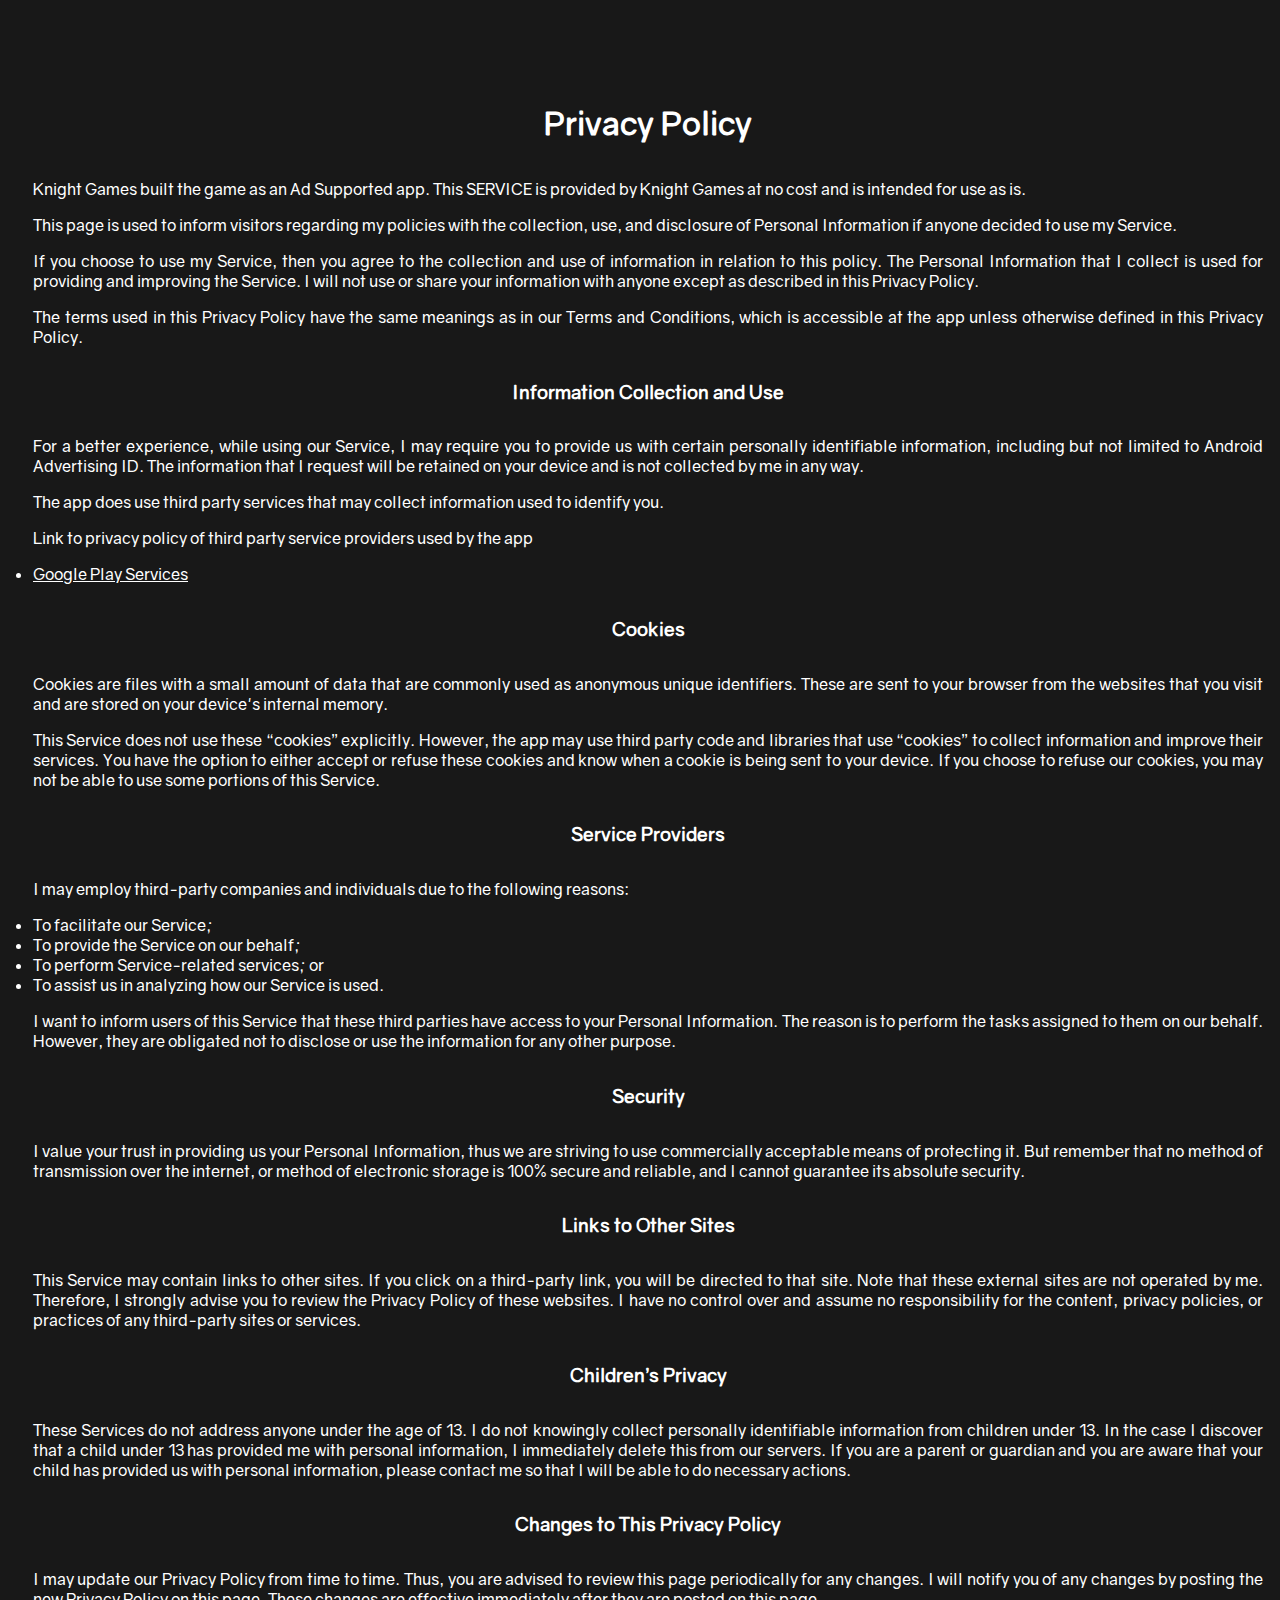
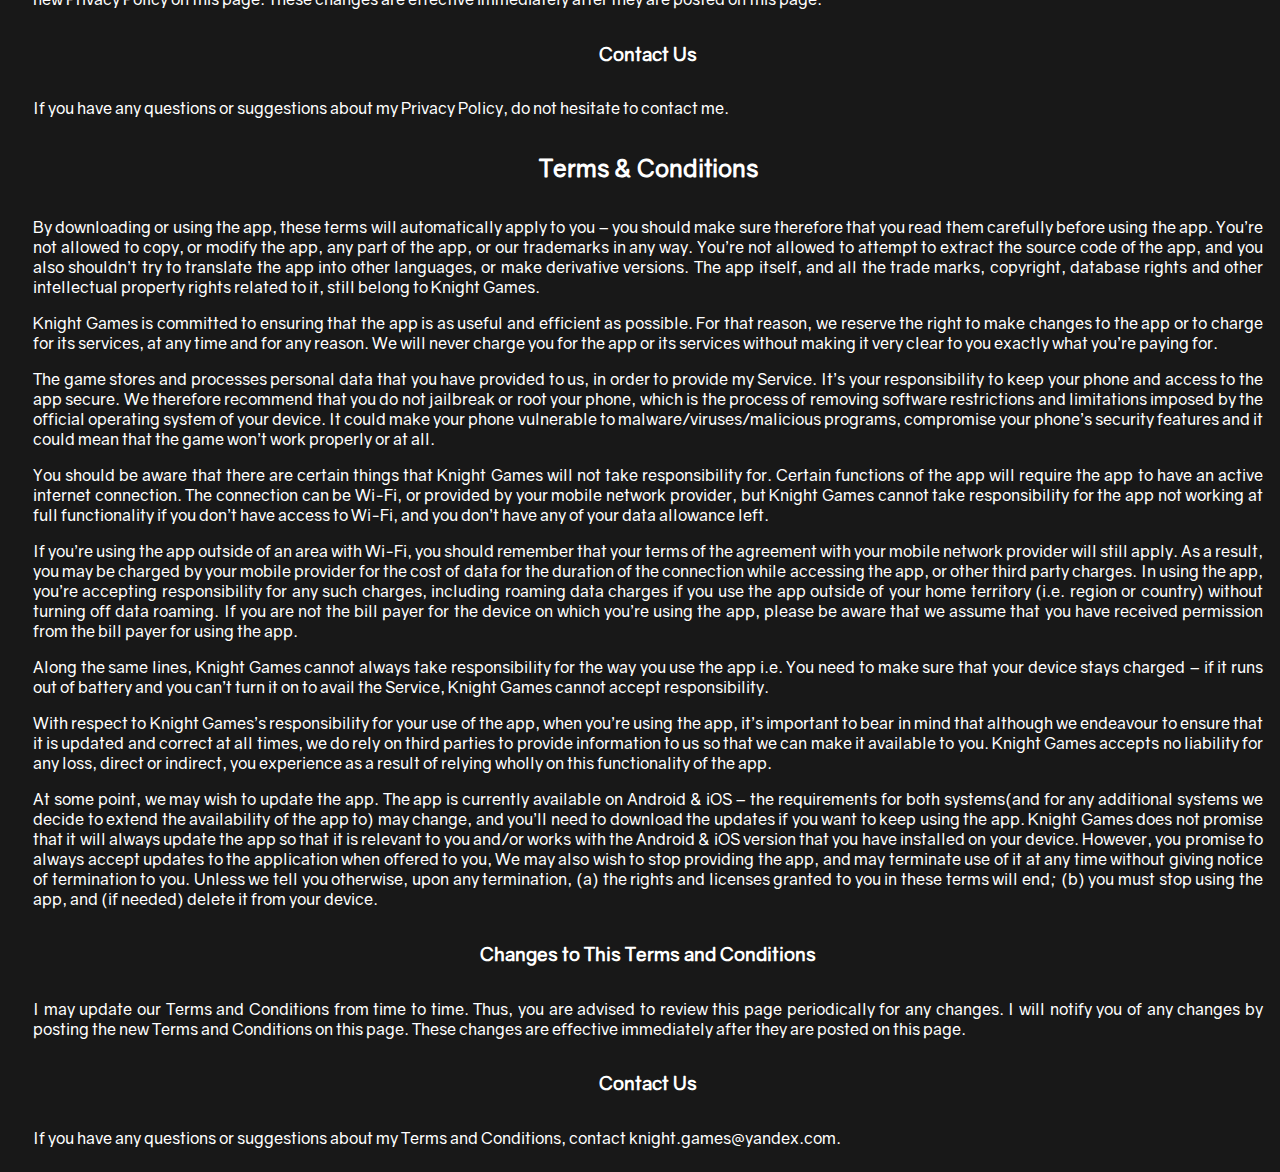
<file: privacy.html>
<!DOCTYPE html>
<html lang="en">
  
<head>
    <meta charset="UTF-8">
    <meta http-equiv="X-UA-Compatible" content="IE=edge">
    <meta name="viewport" content="width=device-width, initial-scale=1.0">
    <title>Knight Games Privacy Policy</title>

    <!-- FAVICON -->
    <link rel="icon" type="image/png" href="static/favicon.png">

    <!-- Font awesome cdn -->
    <link rel="stylesheet" href="https://cdnjs.cloudflare.com/ajax/libs/font-awesome/6.4.0/css/all.min.css">

    <!-- Bootstrap CSS -->
    <link href="https://cdn.jsdelivr.net/npm/bootstrap@5.0.2/dist/css/bootstrap.min.css" rel="stylesheet" integrity="sha384-EVSTQN3/azprG1Anm3QDgpJLIm9Nao0Yz1ztcQTwFspd3yD65VohhpuuCOmLASjC" crossorigin="anonymous">
    <!-- Bootstrap 5 CDN Links -->
    <script src="https://cdn.jsdelivr.net/npm/@popperjs/core@2.9.2/dist/umd/popper.min.js" integrity="sha384-IQsoLXl5PILFhosVNubq5LC7Qb9DXgDA9i+tQ8Zj3iwWAwPtgFTxbJ8NT4GN1R8p" crossorigin="anonymous"></script>
    <script src="https://cdn.jsdelivr.net/npm/bootstrap@5.0.2/dist/js/bootstrap.min.js" integrity="sha384-cVKIPhGWiC2Al4u+LWgxfKTRIcfu0JTxR+EQDz/bgldoEyl4H0zUF0QKbrJ0EcQF" crossorigin="anonymous"></script>    
    <link rel="stylesheet" href="https://use.fontawesome.com/releases/v5.7.0/css/all.css" integrity="sha384-lZN37f5QGtY3VHgisS14W3ExzMWZxybE1SJSEsQp9S+oqd12jhcu+A56Ebc1zFSJ" crossorigin="anonymous">
    
    <!-- CSS -->
    <link rel="stylesheet" href="styles/index_style.css">

</head>


<body>

    <div class="page">
        <div class="privacy">
            <h1><strong>Privacy Policy</strong></h1>
            <p>Knight Games built the game as an Ad Supported app. This SERVICE is provided by Knight Games at no cost and is intended for use as is.</p>
            <p>This page is used to inform visitors regarding my policies with the collection, use, and disclosure of Personal Information if anyone decided to use my Service.</p>
            <p>If you choose to use my Service, then you agree to the collection and use of information in relation to this policy. The Personal Information that I collect is used for providing and improving the Service. I will not use or share your information with anyone except as described in this Privacy Policy.</p>
            <p>The terms used in this Privacy Policy have the same meanings as in our Terms and Conditions, which is accessible at the app unless otherwise defined in this Privacy Policy.</p>

            <h3><strong>Information Collection and Use</strong></h3>
            <p>For a better experience, while using our Service, I may require you to provide us with certain personally identifiable information, including but not limited to Android Advertising ID. The information that I request will be retained on your device and is not collected by me in any way.</p>
            <p>The app does use third party services that may collect information used to identify you.</p>
            <p>Link to privacy policy of third party service providers used by the app</p>
            <ul>
                <li><a href="https://policies.google.com/privacy">Google Play Services</a></li>
            </ul>

            <h3><strong>Cookies</strong></h3>
            <p>Cookies are files with a small amount of data that are commonly used as anonymous unique identifiers. These are sent to your browser from the websites that you visit and are stored on your device's internal memory.</p>
            <p>This Service does not use these “cookies” explicitly. However, the app may use third party code and libraries that use “cookies” to collect information and improve their services. You have the option to either accept or refuse these cookies and know when a cookie is being sent to your device. If you choose to refuse our cookies, you may not be able to use some portions of this Service.</p>

            <h3><strong>Service Providers</strong></h3>
            <p>I may employ third-party companies and individuals due to the following reasons:</p>
            <ul>
                <li>To facilitate our Service;</li>
                <li>To provide the Service on our behalf;</li>
                <li>To perform Service-related services; or</li>
                <li>To assist us in analyzing how our Service is used.</li>
            </ul>
            <p>I want to inform users of this Service that these third parties have access to your Personal Information. The reason is to perform the tasks assigned to them on our behalf. However, they are obligated not to disclose or use the information for any other purpose.</p>

            <h3><strong>Security</strong></h3>
            <p> I value your trust in providing us your Personal Information, thus we are striving
                to use commercially acceptable means of protecting it. But remember that no method of transmission over
                the internet, or method of electronic storage is 100% secure and reliable, and I cannot guarantee
                its absolute security.
            </p> 
              <h3><strong>Links to Other Sites</strong></h3>
              <p>This Service may contain links to other sites. If you click on a third-party link, you will be directed
                to that site. Note that these external sites are not operated by me. Therefore, I strongly
                advise you to review the Privacy Policy of these websites. I have no control over
                and assume no responsibility for the content, privacy policies, or practices of any third-party sites
                or services.
              </p> <h3><strong>Children’s Privacy</strong></h3>
              <p>These Services do not address anyone under the age of 13. I do not knowingly collect
                personally identifiable information from children under 13. In the case I discover that a child
                under 13 has provided me with personal information, I immediately delete this from
                our servers. If you are a parent or guardian and you are aware that your child has provided us with personal
                information, please contact me so that I will be able to do necessary actions.
              </p> <h3><strong>Changes to This Privacy Policy</strong></h3>
              <p> I may update our Privacy Policy from time to time. Thus, you are advised to review
                this page periodically for any changes. I will notify you of any changes by posting
                the new Privacy Policy on this page. These changes are effective immediately after they are posted on
                this page.
              </p> <h3><strong>Contact Us</strong></h3>
              <p>If you have any questions or suggestions about my Privacy Policy, do not hesitate to contact
                me.
              </p> 
              
            <h2>Terms &amp; Conditions</h2> 
            <p>By downloading or using the app, these terms will automatically apply to you – you should make sure
                therefore that you read them carefully before using the app. You’re not allowed to copy, or modify the
                app, any part of the app, or our trademarks in any way. You’re not allowed to attempt to extract the
                source code of the app, and you also shouldn’t try to translate the app into other languages, or make
                derivative versions. The app itself, and all the trade marks, copyright, database rights and other intellectual
                property rights related to it, still belong to Knight Games.</p> <p>Knight Games is committed to ensuring that the app is as useful and efficient as possible. For
                that reason, we reserve the right to make changes to the app or to charge for its services, at any time
                and for any reason. We will never charge you for the app or its services without making it very clear
                to you exactly what you’re paying for.</p> <p>The game stores and processes personal data that you have provided to us, in order to provide
                my Service. It’s your responsibility to keep your phone and access to the app secure. We therefore
                recommend that you do not jailbreak or root your phone, which is the process of removing software restrictions
                and limitations imposed by the official operating system of your device. It could make your phone vulnerable
                to malware/viruses/malicious programs, compromise your phone’s security features and it could mean that
                the game won’t work properly or at all. </p> <p>You should be aware that there are certain things that Knight Games will not take responsibility
                for. Certain functions of the app will require the app to have an active internet connection. The connection
                can be Wi-Fi, or provided by your mobile network provider, but Knight Games cannot take responsibility
                for the app not working at full functionality if you don’t have access to Wi-Fi, and you don’t have any
                of your data allowance left.
                </p><p></p><p>If you’re using the app outside of an area with Wi-Fi, you should remember that your terms of the
                    agreement with your mobile network provider will still apply. As a result, you may be charged by
                    your mobile provider for the cost of data for the duration of the connection while accessing the
                    app, or other third party charges. In using the app, you’re accepting responsibility for any such
                    charges, including roaming data charges if you use the app outside of your home territory (i.e. region
                    or country) without turning off data roaming. If you are not the bill payer for the device on which
                    you’re using the app, please be aware that we assume that you have received permission from the bill
                    payer for using the app.</p> <p>Along the same lines, Knight Games cannot always take responsibility for the way you use
                    the app i.e. You need to make sure that your device stays charged – if it runs out of battery and
                    you can’t turn it on to avail the Service, Knight Games cannot accept responsibility.</p> <p>With respect to Knight Games’s responsibility for your use of the app, when you’re using
                    the app, it’s important to bear in mind that although we endeavour to ensure that it is updated and
                    correct at all times, we do rely on third parties to provide information to us so that we can make
                    it available to you. Knight Games accepts no liability for any loss, direct or indirect,
                    you experience as a result of relying wholly on this functionality of the app.</p> <p>At some point, we may wish to update the app. The app is currently available on Android &amp; iOS – the
                    requirements for both systems(and for any additional systems we decide to extend the availability
                    of the app to) may change, and you’ll need to download the updates if you want to keep using the
                    app. Knight Games does not promise that it will always update the app so that it is relevant
                    to you and/or works with the Android &amp; iOS version that you have installed on your device. However,
                    you promise to always accept updates to the application when offered to you, We may also wish to
                    stop providing the app, and may terminate use of it at any time without giving notice of termination
                    to you. Unless we tell you otherwise, upon any termination, (a) the rights and licenses granted to
                    you in these terms will end; (b) you must stop using the app, and (if needed) delete it from your
                    device.
                  </p> 
                  <h3><strong>Changes to This Terms and Conditions</strong></h3>
                  <p> I may update our Terms and Conditions from time to time. Thus, you are advised
                    to review this page periodically for any changes. I will notify you of any
                    changes by posting the new Terms and Conditions on this page. These changes are effective immediately
                    after they are posted on this page.
                  </p> 
                  <h3><strong>Contact Us</strong></h3>
                  <p>If you have any questions or suggestions about my Terms and Conditions, contact knight.games@yandex.com.
                  </p> 

        </div>
    </div>

    <script src="main.js"></script>
</body>

</html>
</file>
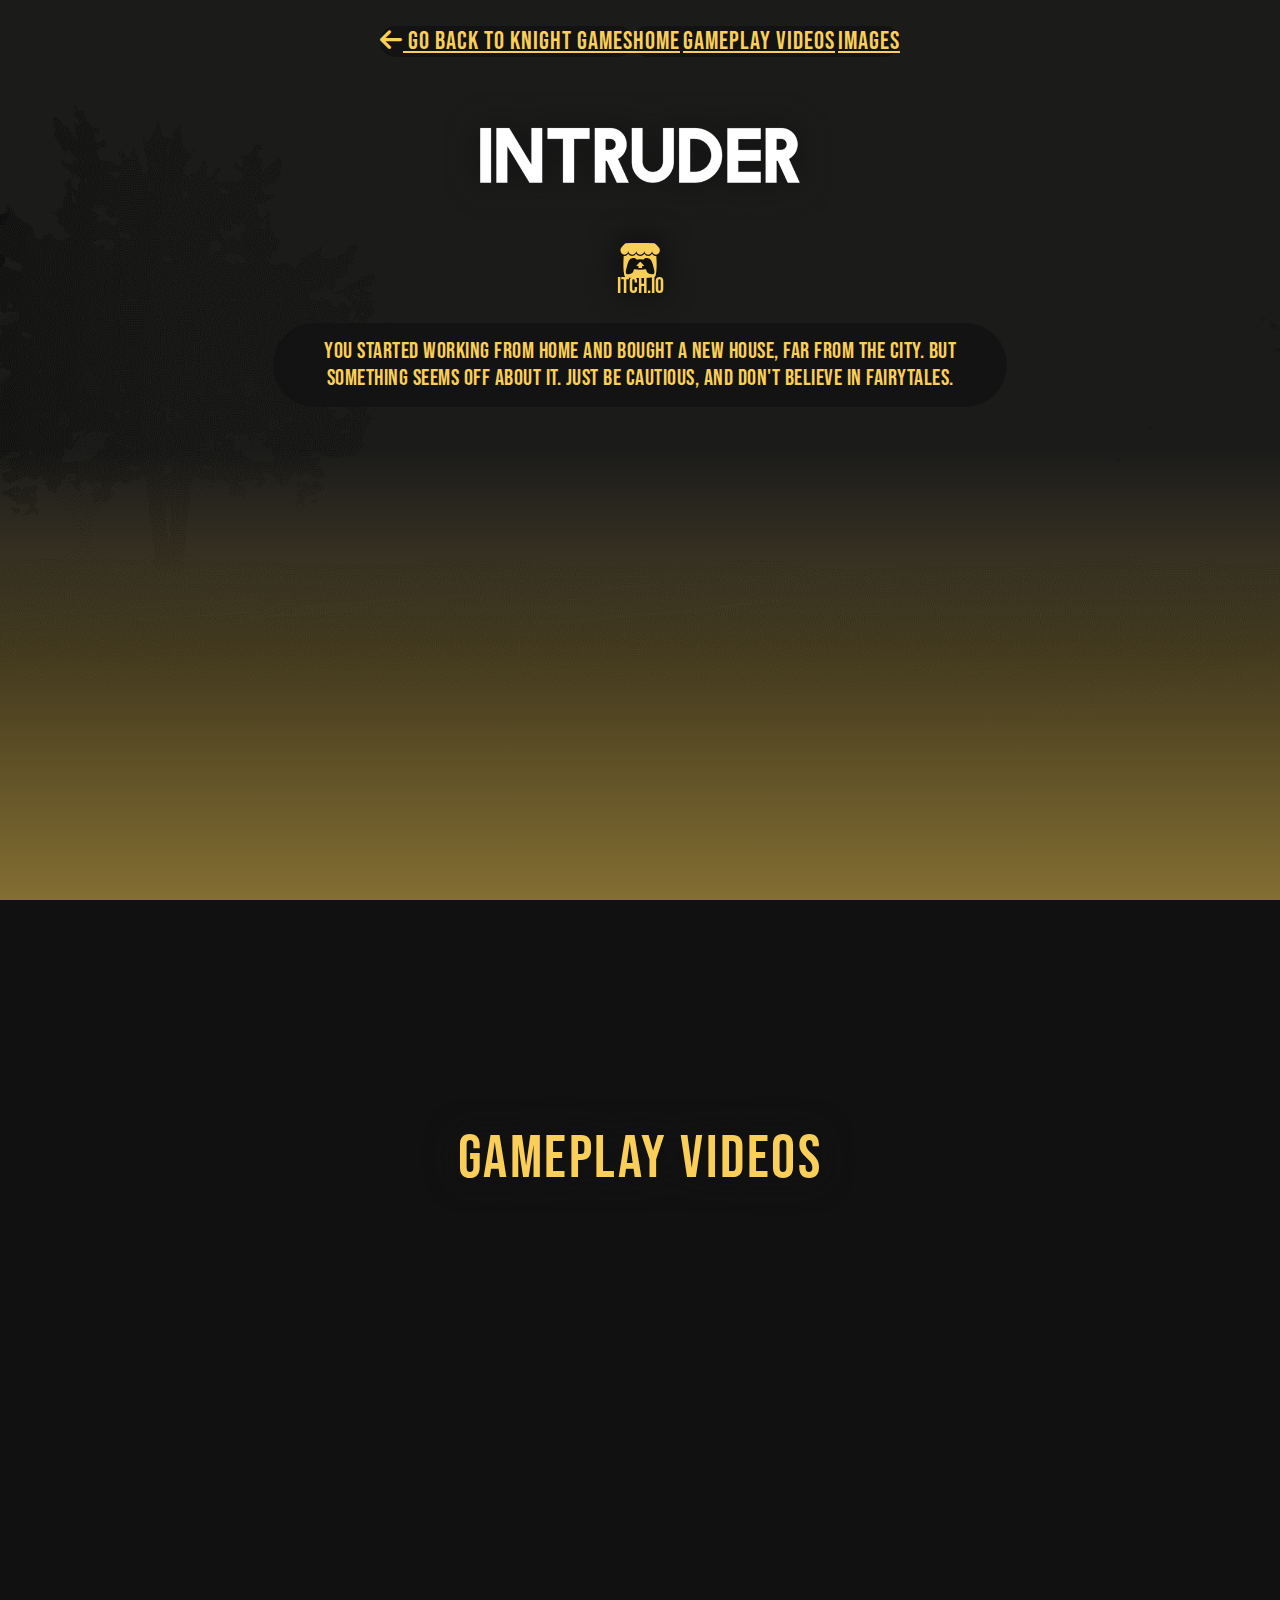
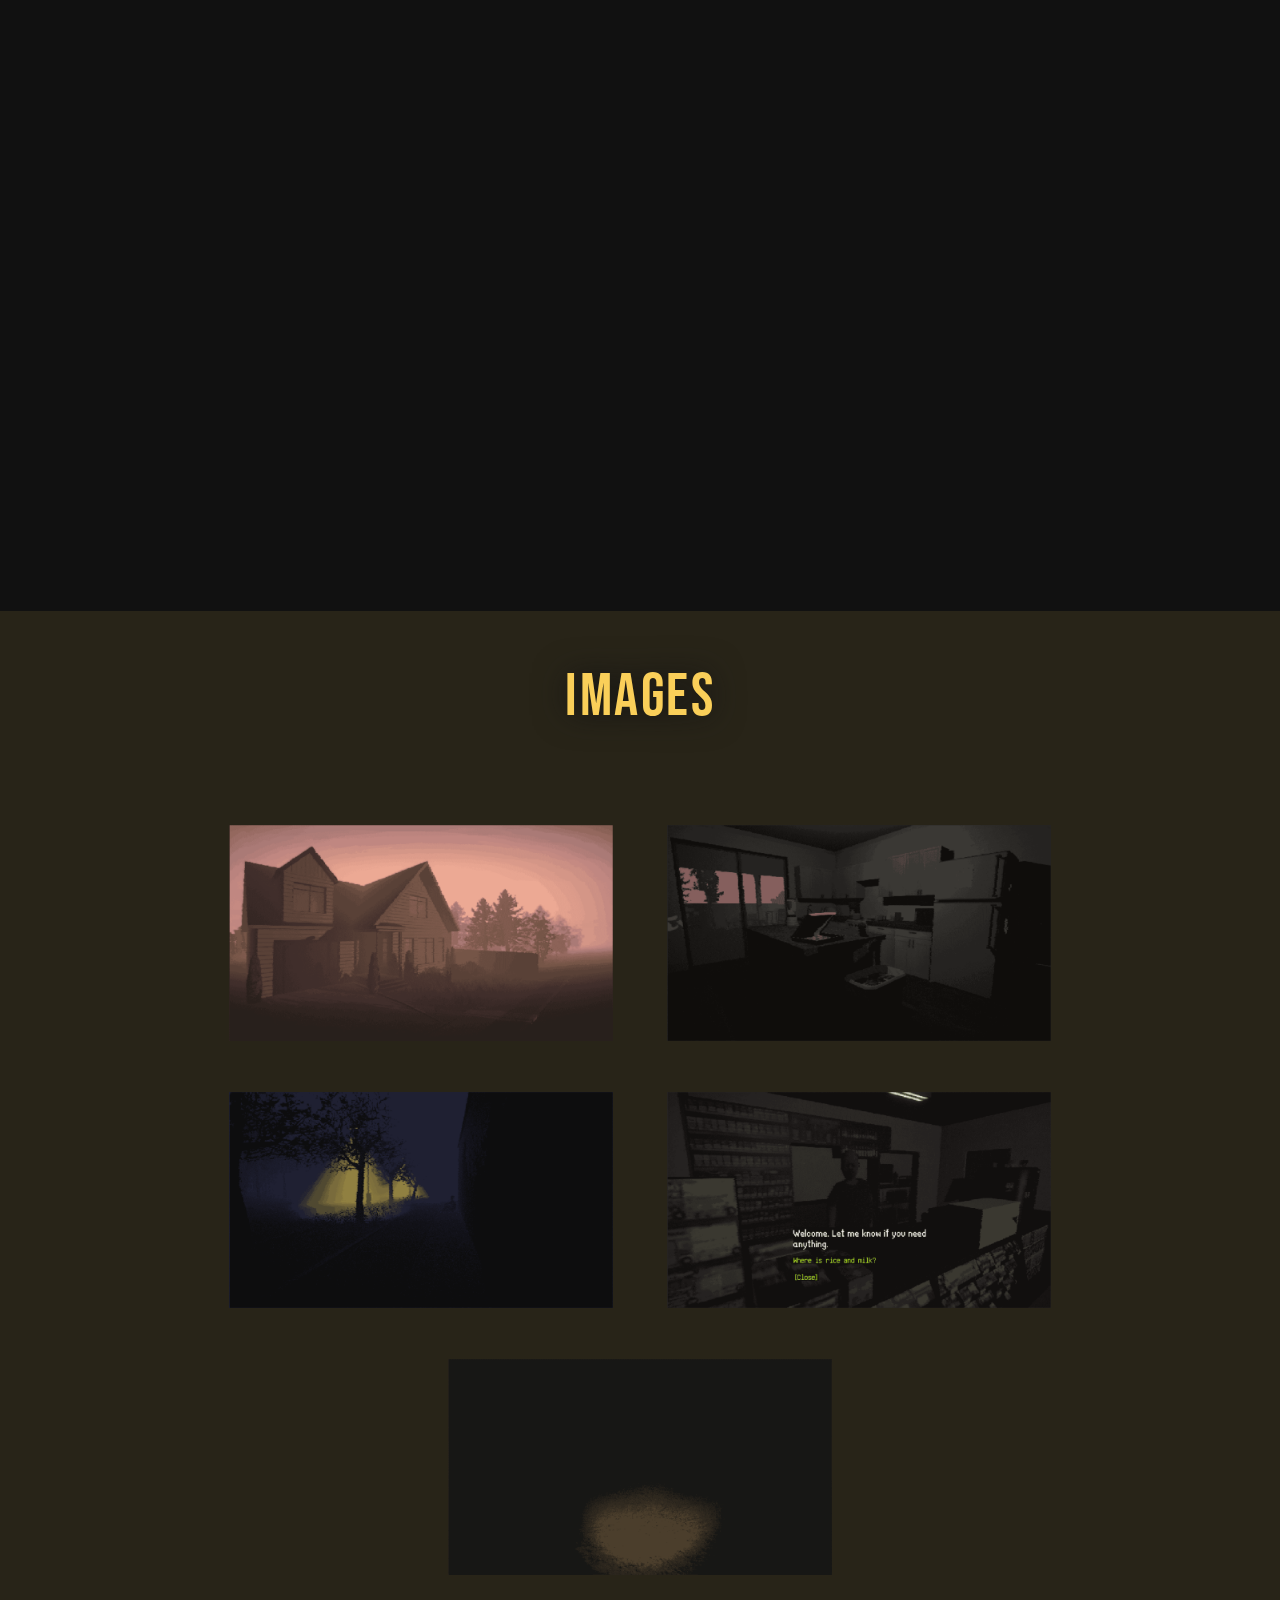
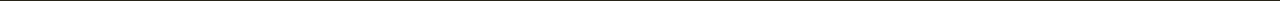
<file: games/intruder.html>
<!DOCTYPE html>
<html lang="en">
<head>
    <meta charset="UTF-8">
    <meta http-equiv="Content-Type" content="text/html; charset=UTF-8">
    <meta name="description" content="Indie PSX Styled Horror Game">
    <meta name="author" content="Knight Games">
    <meta name="viewport" content="width=device-width, initial-scale=1.0">
    <title>Intruder</title>

    <!-- FAVICON -->
    <link rel="icon" type="image/png" href="../static/games/intruder/favicon.png">

    <!-- Font awesome cdn -->
    <link rel="stylesheet" href="https://cdnjs.cloudflare.com/ajax/libs/font-awesome/6.4.0/css/all.min.css">

    <!-- Bootstrap CSS -->
    <link href="https://cdn.jsdelivr.net/npm/bootstrap@5.0.2/dist/css/bootstrap.min.css" rel="stylesheet" integrity="sha384-EVSTQN3/azprG1Anm3QDgpJLIm9Nao0Yz1ztcQTwFspd3yD65VohhpuuCOmLASjC" crossorigin="anonymous">
    <!-- Bootstrap 5 CDN Links -->
    <script src="https://cdn.jsdelivr.net/npm/@popperjs/core@2.9.2/dist/umd/popper.min.js" integrity="sha384-IQsoLXl5PILFhosVNubq5LC7Qb9DXgDA9i+tQ8Zj3iwWAwPtgFTxbJ8NT4GN1R8p" crossorigin="anonymous"></script>
    <script src="https://cdn.jsdelivr.net/npm/bootstrap@5.0.2/dist/js/bootstrap.min.js" integrity="sha384-cVKIPhGWiC2Al4u+LWgxfKTRIcfu0JTxR+EQDz/bgldoEyl4H0zUF0QKbrJ0EcQF" crossorigin="anonymous"></script>    
    <link rel="stylesheet" href="https://use.fontawesome.com/releases/v5.7.0/css/all.css" integrity="sha384-lZN37f5QGtY3VHgisS14W3ExzMWZxybE1SJSEsQp9S+oqd12jhcu+A56Ebc1zFSJ" crossorigin="anonymous">
    
    <!-- CSS -->
    <link rel="stylesheet" href="../styles/gamepage_style.css">

</head>


<style>
    :root{
        --themeColor: #facf59;
        --colorLight: #facf59;
        --colorDark: #111111;
        --backgroundImage: url('../intruderbackground.png'); 
    }
    
    @font-face { 
        font-family: BebasNeue; 
        src: url('../fonts/BebasNeueFont.otf'); 
    }

    *{
        font-family: BebasNeue; 
    }
</style>


<body style="background-color: #111111">

    <header>
        <nav class="navbar fixed-top">
             <ul class="navbar-left">
                 <li>
                     <a class="nav-link" href="../index.html"><i class="fa-solid fa-arrow-left"></i> Go Back To Knight Games</a>
                 </li>
             </ul>
             <ul class="navbar-right">
                 <li>
                     <a class="nav-link" href="#home">Home</a>
                 </li>
                 <li>
                     <a class="nav-link" href="#gameplay-videos">Gameplay Videos</a>
                 </li>
                 <li>
                     <a class="nav-link" href="#images">Images</a>
                 </li>
             </ul>
         </nav>
     </header>

    <div id="game-image-popup" class="game-image-popup">
        <span class="popup-close" id="popup-close"><i class="fa-solid fa-xmark"></i></span>
        <div class="popup-content">
            <span class="popup-arrow-left popup-arrow-highres" onclick="slideLeft()" ><i class="fa-solid fa-angle-left" id="popup-arrow-left1"></i></span>
            <img class="popup-image" id="popup-image">
            <span class="popup-arrow-right popup-arrow-highres" onclick="slideRight()" ><i class="fa-solid fa-angle-right" id="popup-arrow-right1"></i></span>
        </div>
        <div class="popup-arrow-lowres">    
            <span class="popup-arrow-left" onclick="slideLeft()"><i class="fa-solid fa-angle-left"  id="popup-arrow-left2"></i></span>
            <span class="popup-arrow-right"  onclick="slideRight()"><i class="fa-solid fa-angle-right" id="popup-arrow-right2"></i></span>
        </div>
    </div>


    <section id="home">

        <img src="../static/games/intruder/Logo.png" class="game-logo">

        <div class="game-links">
            <ul>
                <li>
                    <div class="game-link">
                        <a href="https://knightgames.itch.io/intruder" target="_blank">
                            <span class="game-link-logo"><i class="fa-brands fa-itch-io"></i></span>
                            <span class="game-link-name">Itch.io</span>
                        </a>
                    </div>
                </li>
            </ul>
        </div>

        <div class="game-info">
            <span>You started working from home and bought a new house, far from the city.
                But something seems off about it. Just be cautious, and don't believe in fairytales.</span>
        </div>

        <div class="game-video">
            <iframe src="https://www.youtube.com/embed/N2Xg_29qHds?si=luI3T5HnXy2S0AJF" title="YouTube video player" frameborder="0" allow="accelerometer; autoplay; clipboard-write; encrypted-media; gyroscope; picture-in-picture; web-share" referrerpolicy="strict-origin-when-cross-origin" allowfullscreen></iframe>
        </div>
        
    </section>

    <section id="gameplay-videos">

        <div class="game-videos">
            
            <span class="game-section-header">Gameplay Videos</span>
            <ul>
                <li>        
                    <div class="game-video">
                        <iframe src="https://www.youtube.com/embed/7cP5UOgrcZg?si=jsbp9_1MI8TKVrlm&amp;start=618" title="YouTube video player" frameborder="0" allow="accelerometer; autoplay; clipboard-write; encrypted-media; gyroscope; picture-in-picture; web-share" referrerpolicy="strict-origin-when-cross-origin" allowfullscreen></iframe>
                    </div>
                </li>
                <li>        
                    <div class="game-video">
                        <iframe src="https://www.youtube.com/embed/gVqplfSK9cM?si=EkeOJrKBW_ZH54rD&amp;start=564" title="YouTube video player" frameborder="0" allow="accelerometer; autoplay; clipboard-write; encrypted-media; gyroscope; picture-in-picture; web-share" referrerpolicy="strict-origin-when-cross-origin" allowfullscreen></iframe>
                    </div>
                </li>
                <li>        
                    <div class="game-video">
                        <iframe src="https://www.youtube.com/embed/WEr6FsVH0b0?si=H-tHDX5nCCeajX5r&amp;start=1667" title="YouTube video player" frameborder="0" allow="accelerometer; autoplay; clipboard-write; encrypted-media; gyroscope; picture-in-picture; web-share" referrerpolicy="strict-origin-when-cross-origin" allowfullscreen></iframe>
                    </div>
                </li>
            </ul>
        </div>
    </section>

    <section id="images">

        <div class="game-images">
            <span class="game-section-header">Images</span>
            <ul>
                <li><img class="game_image" id="game_image_0" onclick="openImagePopup(this.id)" src="../static/games/intruder/SS/SS1.png" ></li>
                <li><img class="game_image" id="game_image_1" onclick="openImagePopup(this.id)" src="../static/games/intruder/SS/SS2.png" ></li>
                <li><img class="game_image" id="game_image_2" onclick="openImagePopup(this.id)" src="../static/games/intruder/SS/SS3.png" ></li>
                <li><img class="game_image" id="game_image_3" onclick="openImagePopup(this.id)" src="../static/games/intruder/SS/SS4.png" ></li>
                <li><img class="game_image" id="game_image_4" onclick="openImagePopup(this.id)" src="../static/games/intruder/SS/SS5.png" ></li>
            </ul>
        </div>

    </section>

    <script src="../main.js"></script>


    <script>
        //Open image popup
        var popup = document.getElementById("game-image-popup");
        var popupImage = document.getElementById("popup-image");
        function openImagePopup(id){
            inputImage = document.getElementById(id);
    
            popup.style.display = "block";
            popupImage.src = inputImage.src;
            
            popUpClass = String(inputImage.className);
            popUpClassImages = document.getElementsByClassName(popUpClass);
            currentImageNo = Number(id.split("_")[2]);
        }
    
        //Close image popup
        var popupCloseButton = document.getElementById("popup-close");
        popupCloseButton.onclick = function() {
            popup.style.display = "none";
        }
    
        //Close popup by clicking outside of pop up
        popup.onclick = function(event) {
            if (event.target.id == "game-image-popup" || event.target.id == "") {
                popup.style.display = "none";
            }
        }
    
        //Slider
        var popUpClass; 
        var currentImageNo; 
        var popUpClassImages;
        function slideLeft(){
            var leftImageNo = --currentImageNo;
            if(leftImageNo == -1){
                leftImageNo = popUpClassImages.length-1;
            }
    
            popupImage.src = document.getElementById(popUpClass+"_"+leftImageNo).src;
            currentImageNo = leftImageNo;
        }
    
        function slideRight(){
            var rightImageNo = ++currentImageNo;
            if(rightImageNo == popUpClassImages.length){
                rightImageNo = 0;
            }
    
            popupImage.src = document.getElementById(popUpClass+"_"+rightImageNo).src;
            currentImageNo = rightImageNo;
        }
    </script>

</body>


</html>
</file>
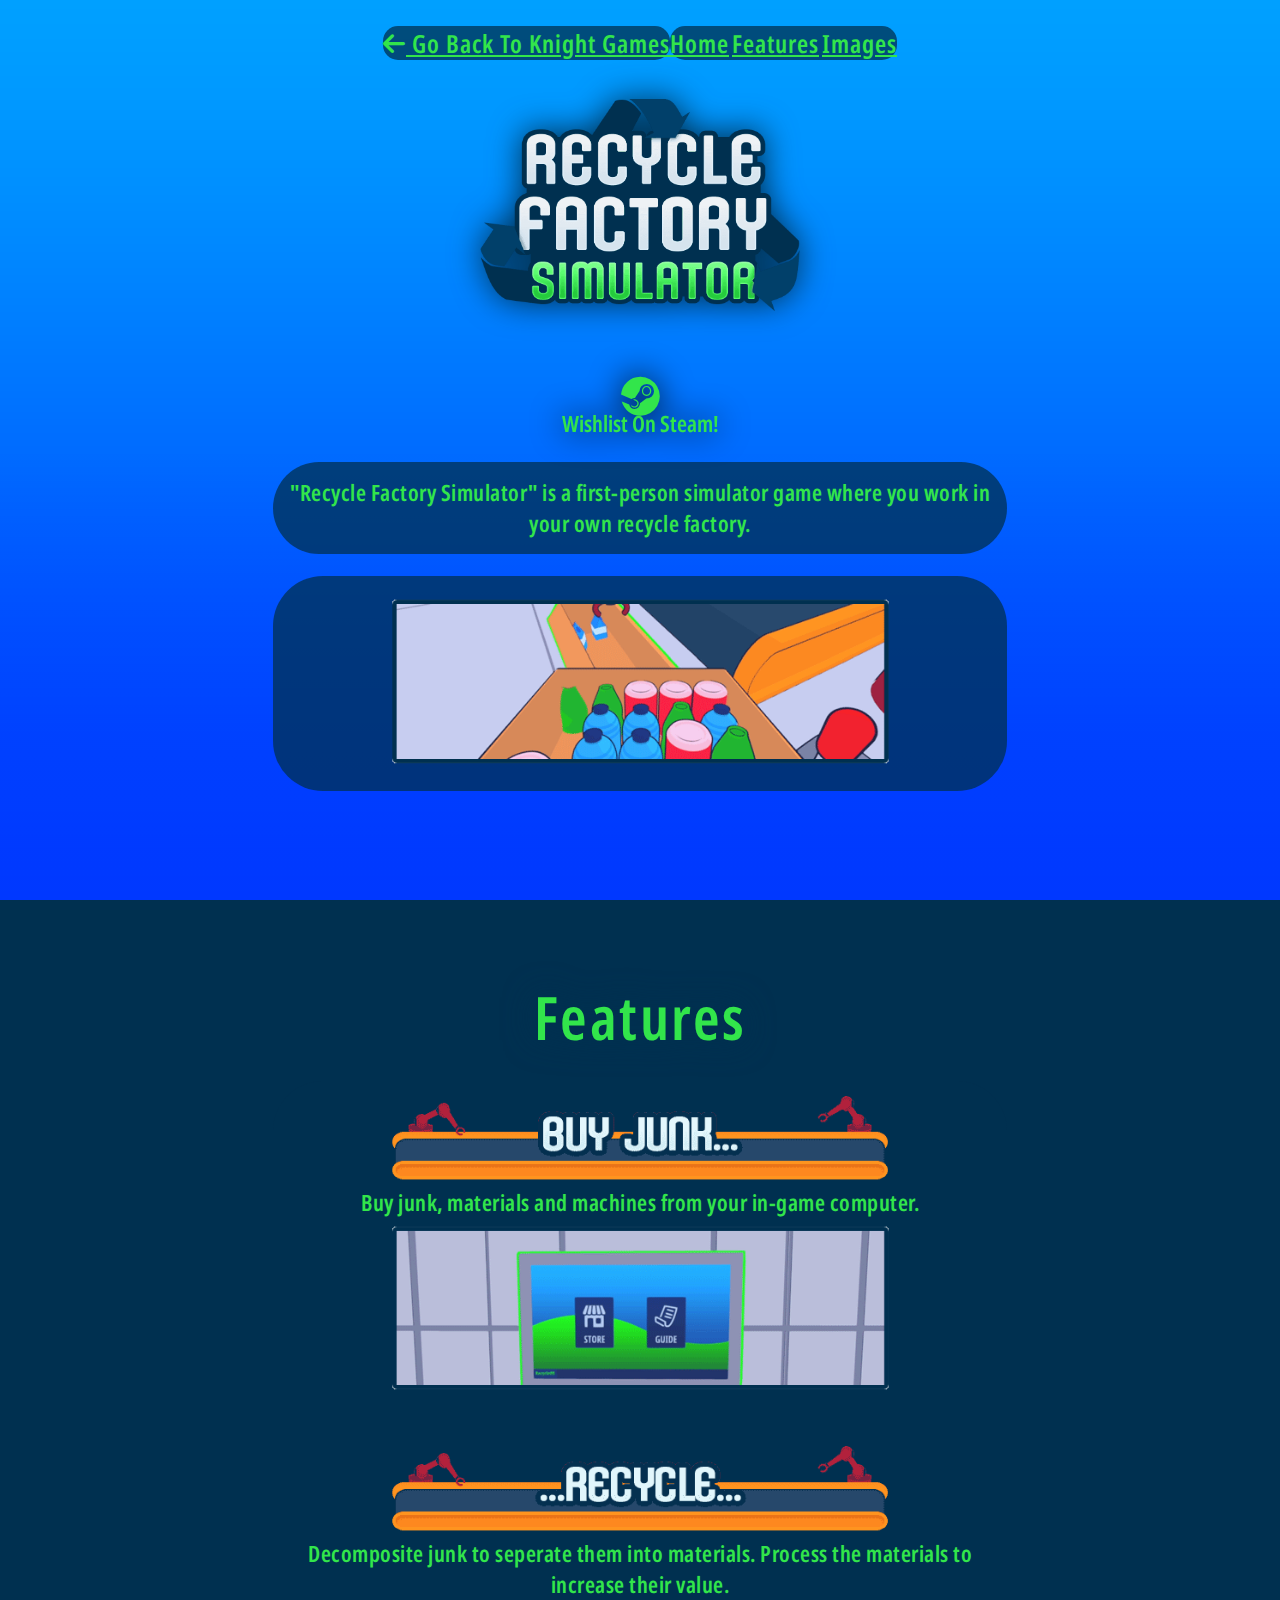
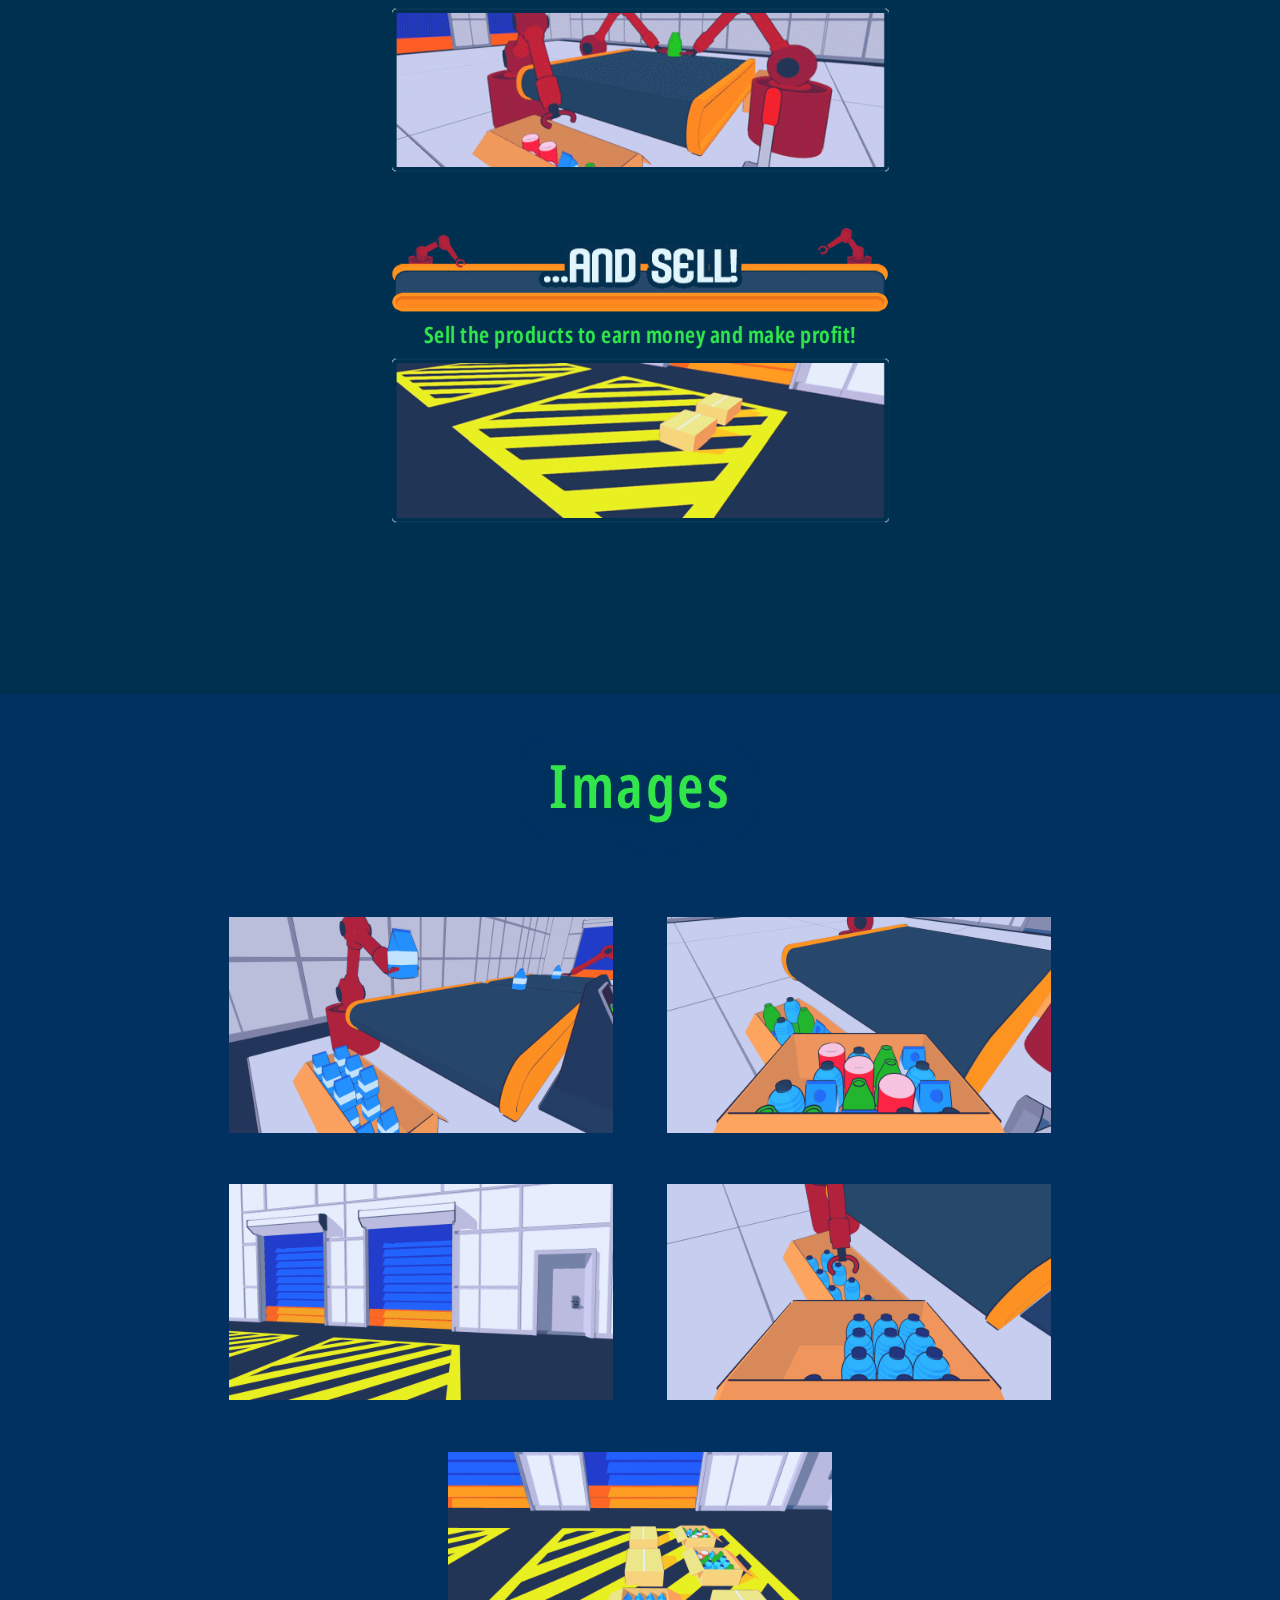
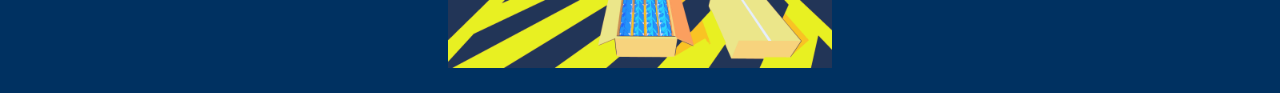
<file: games/recyclefactorysimulator.html>
<!DOCTYPE html>
<html lang="en">
<head>
    <meta charset="UTF-8">
    <meta http-equiv="Content-Type" content="text/html; charset=UTF-8">
    <meta name="description" content=" ">
    <meta name="author" content="Knight Games">
    <meta name="viewport" content="width=device-width, initial-scale=1.0">
    <title>Recycle Factory Simulator</title>

    <!-- FAVICON -->
    <link rel="icon" type="image/png" href="../static/games/recyclefactorysimulator/favicon.png">

    <!-- Font awesome cdn -->
    <link rel="stylesheet" href="https://cdnjs.cloudflare.com/ajax/libs/font-awesome/6.4.0/css/all.min.css">

    <!-- Bootstrap CSS -->
    <link href="https://cdn.jsdelivr.net/npm/bootstrap@5.0.2/dist/css/bootstrap.min.css" rel="stylesheet" integrity="sha384-EVSTQN3/azprG1Anm3QDgpJLIm9Nao0Yz1ztcQTwFspd3yD65VohhpuuCOmLASjC" crossorigin="anonymous">
    <!-- Bootstrap 5 CDN Links -->
    <script src="https://cdn.jsdelivr.net/npm/@popperjs/core@2.9.2/dist/umd/popper.min.js" integrity="sha384-IQsoLXl5PILFhosVNubq5LC7Qb9DXgDA9i+tQ8Zj3iwWAwPtgFTxbJ8NT4GN1R8p" crossorigin="anonymous"></script>
    <script src="https://cdn.jsdelivr.net/npm/bootstrap@5.0.2/dist/js/bootstrap.min.js" integrity="sha384-cVKIPhGWiC2Al4u+LWgxfKTRIcfu0JTxR+EQDz/bgldoEyl4H0zUF0QKbrJ0EcQF" crossorigin="anonymous"></script>    
    <link rel="stylesheet" href="https://use.fontawesome.com/releases/v5.7.0/css/all.css" integrity="sha384-lZN37f5QGtY3VHgisS14W3ExzMWZxybE1SJSEsQp9S+oqd12jhcu+A56Ebc1zFSJ" crossorigin="anonymous">
    
    <!-- CSS -->
    <link rel="stylesheet" href="../styles/gamepage_style.css">

</head>


<style>
    :root{
        --themeColor: #0038ff;
        --colorLight: #32e54b;
        --colorDark: #003050;
        --backgroundImage: url('../backgrounds/recyclefactorysimulatorbackground.png'); 
    }
    
    @font-face { 
        font-family: NotoSans; 
        src: url('../fonts/NotoSans_ExtraCondensed-SemiBold.ttf'); 
    }

    *{
        font-family: NotoSans; 
    }
</style>


<body style="background-color: #003050">

    <header>
        <nav class="navbar fixed-top">
             <ul class="navbar-left">
                 <li>
                     <a class="nav-link" href="../index.html"><i class="fa-solid fa-arrow-left"></i> Go Back To Knight Games</a>
                 </li>
             </ul>
             <ul class="navbar-right">
                 <li>
                     <a class="nav-link" href="#home">Home</a>
                 </li>
                 <li>
                     <a class="nav-link" href="#features">Features</a>
                 </li>
                 <li>
                     <a class="nav-link" href="#images">Images</a>
                 </li>
             </ul>
         </nav>
     </header>

    <div id="game-image-popup" class="game-image-popup">
        <span class="popup-close" id="popup-close"><i class="fa-solid fa-xmark"></i></span>
        <div class="popup-content">
            <span class="popup-arrow-left popup-arrow-highres" onclick="slideLeft()" ><i class="fa-solid fa-angle-left" id="popup-arrow-left1"></i></span>
            <img class="popup-image" id="popup-image">
            <span class="popup-arrow-right popup-arrow-highres" onclick="slideRight()" ><i class="fa-solid fa-angle-right" id="popup-arrow-right1"></i></span>
        </div>
        <div class="popup-arrow-lowres">    
            <span class="popup-arrow-left" onclick="slideLeft()"><i class="fa-solid fa-angle-left"  id="popup-arrow-left2"></i></span>
            <span class="popup-arrow-right"  onclick="slideRight()"><i class="fa-solid fa-angle-right" id="popup-arrow-right2"></i></span>
        </div>
    </div>


    <section id="home">

        <img src="../static/games/recyclefactorysimulator/logo.png" class="game-logo">

        <div class="game-links">
            <ul>
                <li>
                    <div class="game-link">
                        <a href="https://store.steampowered.com/app/3196810/Recycle_Factory_Simulator/" target="_blank">
                            <span class="game-link-logo"><i class="fa-brands fa-steam"></i></span>
                            <span class="game-link-name">Wishlist On Steam!</span>
                        </a>
                    </div>
                </li>
            </ul>
        </div>

        <div class="game-info">
            <span>"Recycle Factory Simulator" is a first-person simulator game where you work in your own recycle factory.</span>
        </div>
       
        <div class="game-info">
            <img src="../static/games/recyclefactorysimulator/Description/Gif4.gif">
        </div>

    </section>


    <section id="features">

        <span class="game-section-header">Features</span>
        <div class="game-info">
            <img src="../static/games/recyclefactorysimulator/Description/Header1.png"><br>
            <span>Buy junk, materials and machines from your in-game computer.</span><br>
            <img src="../static/games/recyclefactorysimulator/Description/Gif1.gif"><br><br><br>

            
            <img src="../static/games/recyclefactorysimulator/Description/Header2.png"><br>
            <span>Decomposite junk to seperate them into materials. Process the materials to increase their value.</span><br>
            <img src="../static/games/recyclefactorysimulator/Description/Gif2.gif"><br><br><br>

            
            <img src="../static/games/recyclefactorysimulator/Description/Header3.png"><br>
            <span>Sell the products to earn money and make profit!</span><br>
            <img src="../static/games/recyclefactorysimulator/Description/Gif3.gif"><br><br><br>

        </div>


    </section>


    <section id="images">

        <div class="game-images">
            <span class="game-section-header">Images</span>
            <ul>
                <li><img class="game_image" id="game_image_0" onclick="openImagePopup(this.id)" src="../static/games/recyclefactorysimulator/SS/SS1.png" ></li>            
                <li><img class="game_image" id="game_image_1" onclick="openImagePopup(this.id)" src="../static/games/recyclefactorysimulator/SS/SS2.png" ></li>            
                <li><img class="game_image" id="game_image_2" onclick="openImagePopup(this.id)" src="../static/games/recyclefactorysimulator/SS/SS3.png" ></li>            
                <li><img class="game_image" id="game_image_3" onclick="openImagePopup(this.id)" src="../static/games/recyclefactorysimulator/SS/SS4.png" ></li>
                <li><img class="game_image" id="game_image_4" onclick="openImagePopup(this.id)" src="../static/games/recyclefactorysimulator/SS/SS5.png" ></li>
            </ul>
        </div>

    </section>

    <script src="../main.js"></script>
   
    <script>
        //Open image popup
        var popup = document.getElementById("game-image-popup");
        var popupImage = document.getElementById("popup-image");
        function openImagePopup(id){
            inputImage = document.getElementById(id);
    
            popup.style.display = "block";
            popupImage.src = inputImage.src;
            
            popUpClass = String(inputImage.className);
            popUpClassImages = document.getElementsByClassName(popUpClass);
            currentImageNo = Number(id.split("_")[2]);
        }
    
        //Close image popup
        var popupCloseButton = document.getElementById("popup-close");
        popupCloseButton.onclick = function() {
            popup.style.display = "none";
        }
    
        //Close popup by clicking outside of pop up
        popup.onclick = function(event) {
            if (event.target.id == "game-image-popup" || event.target.id == "") {
                popup.style.display = "none";
            }
        }
    
        //Slider
        var popUpClass; 
        var currentImageNo; 
        var popUpClassImages;
        function slideLeft(){
            var leftImageNo = --currentImageNo;
            if(leftImageNo == -1){
                leftImageNo = popUpClassImages.length-1;
            }
    
            popupImage.src = document.getElementById(popUpClass+"_"+leftImageNo).src;
            currentImageNo = leftImageNo;
        }
    
        function slideRight(){
            var rightImageNo = ++currentImageNo;
            if(rightImageNo == popUpClassImages.length){
                rightImageNo = 0;
            }
    
            popupImage.src = document.getElementById(popUpClass+"_"+rightImageNo).src;
            currentImageNo = rightImageNo;
        }
    </script>

</body>

</html>
</file>
<file: styles/index_style.css>
:root{
    --white:  rgb(255, 255, 255);
    --black:  rgb(0, 0, 0);
    --colorBright: #cc0000;
    --colorDark: #660000;
    --bgColorDark: #0f0f0f;
    --bgColorLight: #181818;
 }

@font-face { 
    font-family: Gravity; 
    src: url('../fonts/GravityFont.otf'); 
}

*{
    font-family: Gravity;
}

/* Body */
body{
    height: 100%;
    width: 100%;
    display: flex;
    flex-direction: column;
    align-items: center;
    justify-content: center; 
    background-color: var(--bgColorLight); 
    overflow-x: hidden;
}



/*#region Navbar*/

#nav{
    justify-content: center;
    position: relative;
}

.navbar { 
    background-color:  color (var(--bgColorLight),0); 
    transition: all 0.3s ease-in;
}

.navbar ul{ 
    padding: 0;
}


.navbarScrolled {
    background-color: var(--bgColorLight); 
    transition: all 0.3s ease-in;
}

.navbar .nav-link {
    color: var(--white);
    font-size: 20px;
    margin-left: 10px;
    margin-right: 10px;
    position: relative;
}

.navbar .nav-link::after{
    content: '';
    position: absolute;
    bottom: -1px;
    left: 0;
    width: 0%;
    height: 3px;
    background: linear-gradient(to left, var(--colorDark) , var(--colorBright));
    transition: 0.3s;
}
.navbar .nav-link:hover::after{
    width: 100%;
}


/*#endregion Navbar*/

/* Page Home */

.logo{
    width: 40vh;
    padding-top: 10vh;
    max-width: 60vw;
    min-width: 200px;
    filter: drop-shadow(0 0 1rem var(--bgColorDark)) drop-shadow(0 0 1rem var(--bgColorDark)); 
}


/*#region AnimatedText*/

.wrapper{
    padding-top: 20vh;
    margin-right: 40px;
    display: flex;
    justify-content: center;
}
  .wrapper .static-txt{
    color: var(--white);
    font-size: 30px;
    font-weight: 400;
  }
  .wrapper .dynamic-txts{
    height: 90px;
    line-height: 90px;
    overflow: hidden;
  } 
  .dynamic-txts li{
    list-style: none;
    color: var(--colorBright);
    font-size: 30px;
    font-weight: 500;
    position: relative;
    left: 7.5%;
    top: 0;
    animation: slide 4s steps(1) infinite;
  }
  @keyframes slide {
    100%{
      top: -360px;
    }
  }
  .dynamic-txts li span{
    position: relative;
    margin: 5px 0;
    line-height: 90px;
  }
  .dynamic-txts li span::after{
    margin-top: 25px;
    content: "";
    position: absolute;
    left: 0;
    height: 115%;
    width: 110%;
    background: var(--bgColorDark);
    border-left: 2px solid var(--colorBright);
    animation: typing 4s steps(15) infinite;
  }
  @keyframes typing {
    40%, 60%{
      left: calc(100% + 30px);
    }
    100%{
      left: 0;
    }
  }


/*#endregion AnimatedText*/


/*#region SocialLinks*/

.social-links{ 
    position: absolute;
    bottom: 0;
    margin-left: auto;
    margin-right: auto;
    left: 0;
    right: 0;
    text-align: center;
    filter: drop-shadow(0 0 1rem var(--bgColorDark));
  }
.social-links ul{
    padding:0;
    width: 100%;
    text-align: center;
}
.social-links li{
    font-size: 50px;
    margin: 10px;
    display:inline-flex;
    transition: 0.4s;
}


.social-links li:hover{
    transform: scale(1.4);
}


/*#endregion SocialLinks*/

/* Page */

.page {
    padding-top: 60px;
    text-align: center;
    align-items: center;
    justify-content: center; 
    overflow-x: hidden;
}

.page *{
    color: var(--white);
}

/* Page About */

.about-header{
    font-size: 40px;
    margin: 15px;
}

.about-text{
    font-size: 20px;
    margin: 15px;
}

.blog-button{
    background-image: linear-gradient(to left,var(--colorBright), var(--colorDark));
    border: none;
    margin-left: 0;
    margin-right: 10px;
    padding: 7.5px;
    width: 225px;
    text-align: center;
    text-decoration: none;
    display: inline-block;
    font-size: 30px;
    border-radius: 10px;
    transition-duration: 0.4s;

    margin-bottom: 50px;
    
    filter: drop-shadow(0 0 0.25rem var(--bgColorDark));
}

.blog-button i{
    font-size: 40px;
}

.blog-button a{
    text-decoration: none;
    filter: drop-shadow(0 0 0.1rem var(--bgColorDark));
}

.blog-button a:hover{
    color: var(--white);
}

.blog-button:hover {
    transform: scale(1.1);
}

.trailer-video{
    margin-top: 5vh;
    width: 100%;
}

.trailer-video iframe{
    width: 64vh;
    height: 36vh;

    max-width: 90vw;
    max-height: 90vh;
}

.trailer-video img{
    width: 64vh;
    height: 36vh;

    max-width: 90vw;
    max-height: 90vh;
}

/* Page Games */

.game{
    padding-bottom: 100px;
    margin-top: 30px;
}

.topgamebox{
    margin-left: 75px;
    margin-right: 75px;
    padding-top: 20px;
    padding-bottom: 20px;
    background-color: var(--bgColorLight);
    border-radius: 25px;
    
    justify-content: center; 
    display: flex;
    align-items: center;
    flex-direction: column;

    filter: drop-shadow(0 0 0.25rem var(--bgColorDark));
}

.gamebox{
    justify-content: center; 
    display: flex;
    flex-direction: row;
}

.gamelogomain{
    width: 50%;
    margin-right: 15px;
    margin-bottom: 25px;
    max-width: 350px;
    min-width: 300px;
    height: auto;
    border-radius: 25px;
    
    filter: drop-shadow(0 0 0.5rem var(--bgColorDark));
}

.gamelogosub{
    width: 50%;
    margin-right: 15px;
    margin-bottom: 25px;
    max-width: 250px;
    min-width: 200px;
    height: auto;
    border-radius: 25px;
    
    filter: drop-shadow(0 0 0.5rem var(--bgColorDark));
}

.game-info {
    padding-left: 15px;
    padding-right: 15px;
    text-align: left;
    display: flex;
    flex-direction: column;
}

.game-info-header {
    font-size: 30px;
    font-weight: bold;
    padding-bottom: 15px;
    text-decoration: solid;
}

.game-info-text {
    width:50dvi;
    font-size: 20px;
    padding-bottom: 15px;
    text-align: justify;
    text-decoration: solid;
}

.game-tags ul{
    padding:0;
    width: 100%;
    text-align: left;
}

.game-tags li{
    font-size: 20px;
    margin: 5px;
    margin-left: 0;
    padding: 7.5px;
    display:inline-flex;
    background-color: var(--bgColorDark);
    border-radius: 10px;
}

.game-links{
    display: inline-flex;
}

.game-links-button{
    background-color: var(--bgColorDark);
    border: none;
    margin-top: 12.5px;
    margin-left: 0;
    margin-right: 15px;
    width: 300px;
    height: 50px;
    text-align: center;
    text-decoration: none;
    display: inline-block;
    font-size: 25px;
    border-radius: 10px;
    transition-duration: 0.4s;

    filter: drop-shadow(0 0 0.25rem var(--bgColorDark));
}

.game-links-button i{
    font-size: 35px;
}


.game-links-button a{
    text-decoration: none;
}

.game-links-button a:hover{
    color: var(--white);
}

.game-links-button:hover {
    transform: scale(1.1);
    background-color: var(--black);
}

.game-links ul{
    padding:0;
    width: 100%;
    text-align: left;
}

.game-links li{
    font-size: 40px;
    margin: 5px;
    margin-left: 0;
    display:inline-flex;
    transition: 0.4s;

    
    filter: drop-shadow(0 0 0.5rem var(--bgColorDark));
}

.game-links li:hover{
    transform: scale(1.2);
}

.game-button{
    background-color: var(--bgColorDark);
    border: none;
    margin-left: 0;
    margin-right: 10px;
    padding: 7.5px;
    width: 225px;
    text-align: center;
    text-decoration: none;
    display: inline-block;
    font-size: 30px;
    border-radius: 10px;
    transition-duration: 0.4s;

    
    filter: drop-shadow(0 0 0.25rem var(--bgColorDark));
}

.game-button i{
    font-size: 40px;
}

.game-button a{
    text-decoration: none;
}

.game-button a:hover{
    color: var(--white);
}

.game-button:hover {
    transform: scale(1.1);
    background-color: var(--black);
}

.game-media{
    padding-top: 10px;
    display: flex;
    justify-content: center;
    align-items:center;
    
    filter: drop-shadow(0 0 0.25rem var(--bgColorDark));
}

.game-media iframe{
    height: 10vw;
    width: auto;
    max-width: 300px;

    position: relative;
    margin: -20px auto 0 auto;
    top: 50%;  

    border-radius: 5px;  
}

.game-media ul{
    padding:0;
    text-align: center;
    border-radius: 25px;
}

.game-media li {
    height: 10vw;
    width: auto;
    max-width: 400px;

    padding-left: 15px;
    display:inline-flex;
}

.game-media li img{
    border-radius: 5px;
    cursor: pointer;
    transition: 0.3s;
}

.game-media li img:hover{
    opacity: 0.7;
}


/* Game Menu */
.game-menu{ 
    margin-top: 30px;
    margin-left: 75px;
    margin-right: 75px;
    padding-top: 20px;
    padding-bottom: 20px;
    background-color: var(--bgColorLight);
    border-radius: 25px;
    
    justify-content: center; 
    display: flex;
    align-items: center;
    flex-direction: column;

    filter: drop-shadow(0 0 0.25rem var(--bgColorDark));
}

.game-menu-header{ 
    font-size: 30px;
    font-weight: bold;
    text-decoration: solid;
    padding-bottom: 25px;
}

.game-menu-games ul{
    padding:0;
    text-align: center;
    border-radius: 25px;
}

.game-menu-games li {
    height: 7vw;
    min-width: 50px;
    min-height: 50px;
    max-width: 150px;
    max-height: 150px;

    margin: 5px;
    display:inline-flex;
}

.game-menu-games li img{
    border-radius: 5px;
    cursor: pointer;
    transition: 0.3s;
}

.game-menu-games li img:hover{
    opacity: 0.7;
}


/*#region Popup*/

.game-image-popup {
    display: none; /* Hidden by default */
    position: fixed; /* Stay in place */
    left: 0;
    top: 0;
    width: 100%; /* Full width */
    height: 100%; /* Full height */
    overflow: auto; /* Enable scroll if needed */
    background-color: rgba(0,0,0,0.9); /* Black w/ opacity */

    z-index: 10000; 
}

.popup-close{
    font-size: 50px;
    padding-right: 50px;
    float: right;
}

.popup-close:hover,
.popup-close:focus {
  color: #bbb;
  text-decoration: none;
  cursor: pointer;
}

.popup-content{
    display: flex;
}

.popup-arrow-left{
    font-size: 50px;
    padding-top: 40vh;
    padding-left: 50px;
}

.popup-arrow-left:hover,
.popup-arrow-left:focus {
  color: #bbb;
  text-decoration: none;
  cursor: pointer;
}

.popup-arrow-right{
    font-size: 50px;
    padding-top: 40vh;
    padding-right: 50px;
}

.popup-arrow-right:hover,
.popup-arrow-right:focus {
  color: #bbb;
  text-decoration: none;
  cursor: pointer;
}

.popup-arrow-lowres{
    display: none; 
}

.popup-image {
  padding-top: 75px;
  padding-left: 75px;
  margin: auto;
  display: block;
  width: auto;
  height: auto;
  max-height: 80vh;
  max-width: 80vw;
}

/*#endregion Popup*/

/* Page Contact */

.contact-box{
    padding-bottom: 100px;
    display: flex;
    flex-direction: column;
    text-decoration: none;
}


.contact-box .contact-header{
    font-size: 70px;
}


.contact-box .contact-mail{
    font-size: 25px;
}


/* Privacy */

.privacy p,ul{
    padding-left: 25px;
    padding-right: 25px;
    text-align: justify;
    text-justify: inter-word;
}

.privacy h1,h2,h3,h4,h5{
    padding-top: 15px;
    padding-bottom: 15px;
}

/* Page */

#home{
    height: 100vh;
    width: 100vw;
    background-image: url("../backgrounds/indexbackground.png");
    background-repeat:no-repeat;
    background-size: cover;
}

#about{
    height: 100%;
    width: 100vw;
    background-color: var(--bgColorDark);
    background-image: linear-gradient(var(--bgColorDark), var(--bgColorLight));
}

#games{
    height: 100%;
    width: 100vw;
    background-color: var(--colorDark);
    background-image: linear-gradient(to left,var(--colorDark), var(--colorBright));
}

#games-sub{
    height: 100%;
    width: 100vw;
    background-color: var(--bgColorDark);
    background-image: linear-gradient(var(--bgColorDark), var(--bgColorLight));
}

#contact{
    height: 100%;
    width: 100vw;
}


/* Mobile */

@media screen and (max-width: 1150px) {
    .topgamebox{
        margin-left: 50px;
        margin-right: 50px;
    }

    .gamebox{
        flex-direction: column;
    }

    .gamelogomain{
        margin-right: 0;
        padding-right: 0;
        max-width: 250px;
        min-width: 200px;
    }

    .gamelogosub{
        margin-right: 0;
        padding-right: 0;
        max-width: 200px;
        min-width: 150px;
    }

    .game-info-text{
        margin: auto;
    }

    .game-info-header {
        text-align: center;
    }

    .game-links{
        display:flex;
        flex-direction: column;
        text-align: center;
        justify-content: center;
    }

    .game-links-button{
        margin: auto;
        width: 200px;
    }

    .game-links ul{
        text-align: center;
    }

    .game-tags {
        margin: 0 auto;
    }

    .game-tags ul{
        text-align: center;
    }

    .game-buttons{
        flex-direction: column;
        text-align: center;
        justify-content: center;
    }

    .game-button{
        margin-top: 10px;
        margin-left: 10px;
        margin-right: 10px;
        font-size: 25px;
        width: 200px;
    }
    
    .game-button a{
        width: 100%;
    }

    .game-media{
        margin-left: 0;
        margin-right: 0;
        padding-top: 30px;
        flex-direction: column;
        text-align: center;
        justify-content: center;
    }

    .game-media iframe{
        margin-bottom: 30px;
        max-width: 50vw;
    }

    .game-media ul{
        text-align: center;
        margin-right: 12.5px;
    }

    .game-media li{
        display:inline-flex;
    }

    .popup-image{
        padding-top: 20vh;
    }

    .popup-arrow-lowres{
        display: block;
        text-align: center;
    }

    .popup-arrow-lowres .popup-arrow-left{
        padding: 30px;
    }

    .popup-arrow-lowres .popup-arrow-right{
        padding: 30px;
    }

    .popup-arrow-highres{
        display: none; 
    }
    

    .navbar .nav-link {
        font-size: 18px;
    }

    .contact-box .contact-header{
        font-size: 55px;
    }
    
    .contact-box .contact-mail{
        font-size: 20px;
    }


    
}

@media screen and (max-width: 315px) {

    .dynamic-txts li{
        font-size: 25px;
      }

    .dynamic-txts li span::after{
      margin-top: 28px;
    }

}
</file>
<file: styles/gamepage_style.css>
:root{
    --white: #ffffff;
    --black: #000000;
}

/* Body */
body{
    height: 100%;
    width: 100%;

    overflow-x: hidden;
    background: linear-gradient(to top,rgb(from var(--themeColor) r g b / 50%),rgba(0,0,0,0), transparent) ,
    var(--backgroundImage); 

    background-attachment: fixed;
    background-repeat:no-repeat;
    background-size: cover;

    display: flex;
    flex-direction: column;
    align-items: center;
    justify-content: center;
    text-align: center;
    
    color: var(--colorLight);
    margin:0;
    padding:0;
}

/* Navbar */

.navbar{
    margin-top: 10px;    
    margin-left: 50px;
    margin-right: 50px;
}

.navbar ul{ 
    padding: 0;

    list-style: none;

    flex-direction: column;
    text-align: center;
    justify-content: center;

    background-color: rgb(from var(--colorDark) r g b / 75%);
    border-radius: 15px;
}

.navbar ul li{ 
    display:inline-flex;
}

.nav-link{
    font-size: 25px;
    color: var(--colorLight);
    letter-spacing: 1px;
    
    transition-duration: 0.4s;
}

.nav-link:hover{
    color: rgb(from var(--colorLight) r g b / 50%);
}

.navbar-left { 
    float: left;
}

.navbar-right { 
    float: right;
}


/* Home */

.game-logo{
    padding-top: 2.5vh;
    max-height: 25vh;
    min-width: 25vh;
    max-width: 25vw;
    width: auto;
    height: auto;
    filter: drop-shadow(0 0 1rem var(--colorDark));
}

.game-links {
    padding-top:4vh;
}

.game-links ul{
    padding-left:0;
    margin-bottom:0;
    list-style: none;

    display: inline-flex;
}

.game-links li{
    margin-left: 30px;
    margin-right: 30px;
    
    filter: drop-shadow(0 0 1rem var(--black));
}

.game-link {
    transition-duration: 0.4s;
}

.game-link:hover {
    transform: scale(1.2);
}

.game-link a{
    display: flex;
    flex-direction: column;

    text-decoration: none;
    color: var(--colorLight);
}

.game-link-logo {
    font-size: 40px;
    margin-bottom: -15px;
}

.game-link-name{
    font-size: 22.5px;
}

.game-info{
    width: 55vw;
    max-width: 1000px;
    min-width: 500px;
    margin: auto;
    margin-top: 2.5vh;
    padding: 15px;

    background-color: rgb(from var(--colorDark) r g b / 75%);
    border-radius: 50px;
}

.game-info span{
    font-size: 22.5px;
    letter-spacing: 0.5px;
    color: var(--colorLight);
}

.game-info img{
    
    width: 75%;
}

.game-video{
    margin-top: 5vh;
    width: 100%;
}

.game-video iframe{
    width: 64vh;
    height: 36vh;

    max-width: 90vw;
    max-height: 90vh;
}

.game-video img{
    width: 64vh;
    height: 36vh;

    max-width: 90vw;
    max-height: 90vh;
}

.game-section-header{
    color: var(--colorLight);
    font-size: 60px;
    letter-spacing: 2.5px;
    filter: drop-shadow(0 0 1rem var(--colorDark));
}



/* Gameplay Videos */

.game-videos{
    padding-top: 50px;
    background:linear-gradient(to bottom, rgba(0,0,0,0), rgb(from var(--colorDark) r g b / 30%), rgba(0,0,0,0) );
}

.game-videos ul{
    padding-top: 50px;

    padding-left:0;
    margin-bottom:0;
    list-style: none;

    flex-direction: column;
    text-align: center;
    justify-content: center;
}

.game-videos li{
    display: inline-flex;
    padding: 2vw;
}

/* Images */
.game-images{
    padding-top: 50px;
    background-color: rgb(from var(--themeColor) r g b / 10%);
}


.game-images ul{
    padding-top: 50px;

    padding-left:0;
    margin-bottom:0;
    list-style: none;

    flex-direction: column;
    text-align: center;
    justify-content: center;
}

.game-images li{
    display: inline-flex;
    padding: 2vw;
}

.game-images img{
    width: 30vw;
    transition: 0.3s;
}

.game-images img:hover{
    opacity: 0.9;
}


.game_image{
    cursor: pointer;
}



/*#region Popup*/

.game-image-popup {
    display: none; /* Hidden by default */
    position: fixed; /* Stay in place */
    left: 0;
    top: 0;
    width: 100%; /* Full width */
    height: 100%; /* Full height */
    overflow: auto; /* Enable scroll if needed */
    background-color: rgba(0,0,0,0.9); /* Black w/ opacity */

    z-index: 10000; 
}

.popup-close{
    font-size: 50px;
    padding-right: 50px;
    float: right;
}

.popup-close:hover,
.popup-close:focus {
  color: #bbb;
  text-decoration: none;
  cursor: pointer;
}

.popup-content{
    display: flex;
}

.popup-arrow-left{
    font-size: 50px;
    padding-top: 40vh;
    padding-left: 50px;
}

.popup-arrow-left:hover,
.popup-arrow-left:focus {
  color: #bbb;
  text-decoration: none;
  cursor: pointer;
}

.popup-arrow-right{
    font-size: 50px;
    padding-top: 40vh;
    padding-right: 50px;
}

.popup-arrow-right:hover,
.popup-arrow-right:focus {
  color: #bbb;
  text-decoration: none;
  cursor: pointer;
}

.popup-arrow-lowres{
    display: none; 
}

.popup-image {
  padding-top: 75px;
  padding-left: 75px;
  margin: auto;
  display: block;
  width: auto;
  height: auto;
  max-height: 80vh;
  max-width: 80vw;
}


/*#endregion Popup*/

@media screen and (max-width: 1150px) {
    .popup-image{
        padding-top: 20vh;
    }

    .popup-arrow-lowres{
        display: block;
        text-align: center;
    }

    .popup-arrow-lowres .popup-arrow-left{
        padding: 30px;
    }

    .popup-arrow-lowres .popup-arrow-right{
        padding: 30px;
    }

    .popup-arrow-highres{
        display: none; 
    }

 
}

/*#endregion Popup*/

#home{
    height: 100vh;
    width: 100vw;
}

#gameplay-videos{
    margin-top: 100px;
    height: 100%;
    width: 100vw;
}

#images{
    margin-top: 100px;
    height: 100%;
    width: 100vw;
}


/* Mobile */

@media screen and (max-width: 1150px) {
    .navbar{
        flex-direction: column;
        position: static;
    }

    .nav-link{
        font-size: 20px;
    }

    .game-link-logo {
        font-size: 30px;
        margin-bottom: -5px;
    }
    
    .game-link-name{
        font-size: 20px;
    }

    .game-info{
        min-width: 300px;
    }

    .game-info span{
        font-size: 15px;
    }

 
}
</file>
